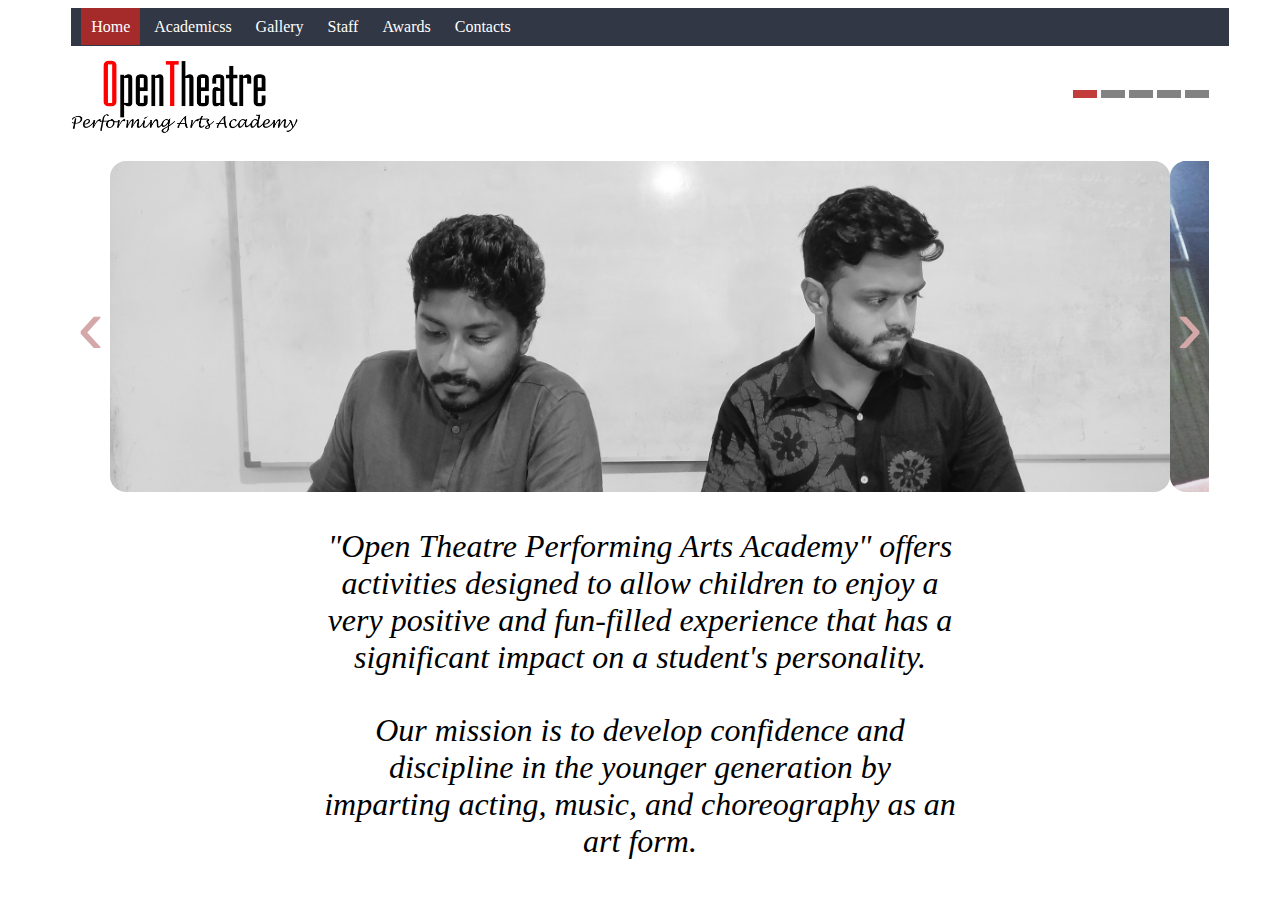
<file: index.html>
<!DOCTYPE html>
<html>
<head>
    <meta charset="UTF-8">
    <meta http-equiv="X-UA-Compatible" content="IE=edge">
    <meta name="viewport" content="width=device-width, initial-scale=1.0">
    <title>Document</title>
    <link rel="stylesheet" href="index.css">
    <script src="index.js" defer></script>
</head>
<body>
    <div class="column1">
        <ul>
            <li> <a class="active" href="index.html" id="home">Home</a></li>
            <li> <a href="academics.html">Academicss</a></li>
             <li> <a href="gallery.html">Gallery</a></li>
             <li> <a href="staff.html">Staff</a></li>
            <li> <a href="awards.html">Awards</a></li>
            <li> <a href="contacts.html">Contacts</a></li>
        </ul>
    </div>
    <div class="column2">
        <div class="header">
            <img class="logo" src="logo.png">
            <div class="progress-bar"></div>
        </div><br>

        <div class="container">
            <button class="handle left-handle">
                <div class="text">&#8249;</div>
            </button>

            <div class="slider">
                <img src="img1.jpg">
                <img src="img2.jpg">
                <img src="img3.jpg">
                <img src="img4.jpg">
                <img src="img5.jpg">
                
            </div>

            <button class="handle right-handle">
                <div class="text">&#8250;</div>
            </button>

        </div>
    </div><br><br>
    <div class="textonhonme">
        "Open Theatre Performing Arts Academy" offers activities designed to allow children to enjoy a very positive and fun-filled experience
        that has a significant impact on a student's personality.
    </div><br><br>
    <div class="textonhonme">
        Our mission is to develop confidence and discipline in the younger generation by imparting acting, music, and choreography as an art form.
    </div><br><br>
</body>
</html>
</file>
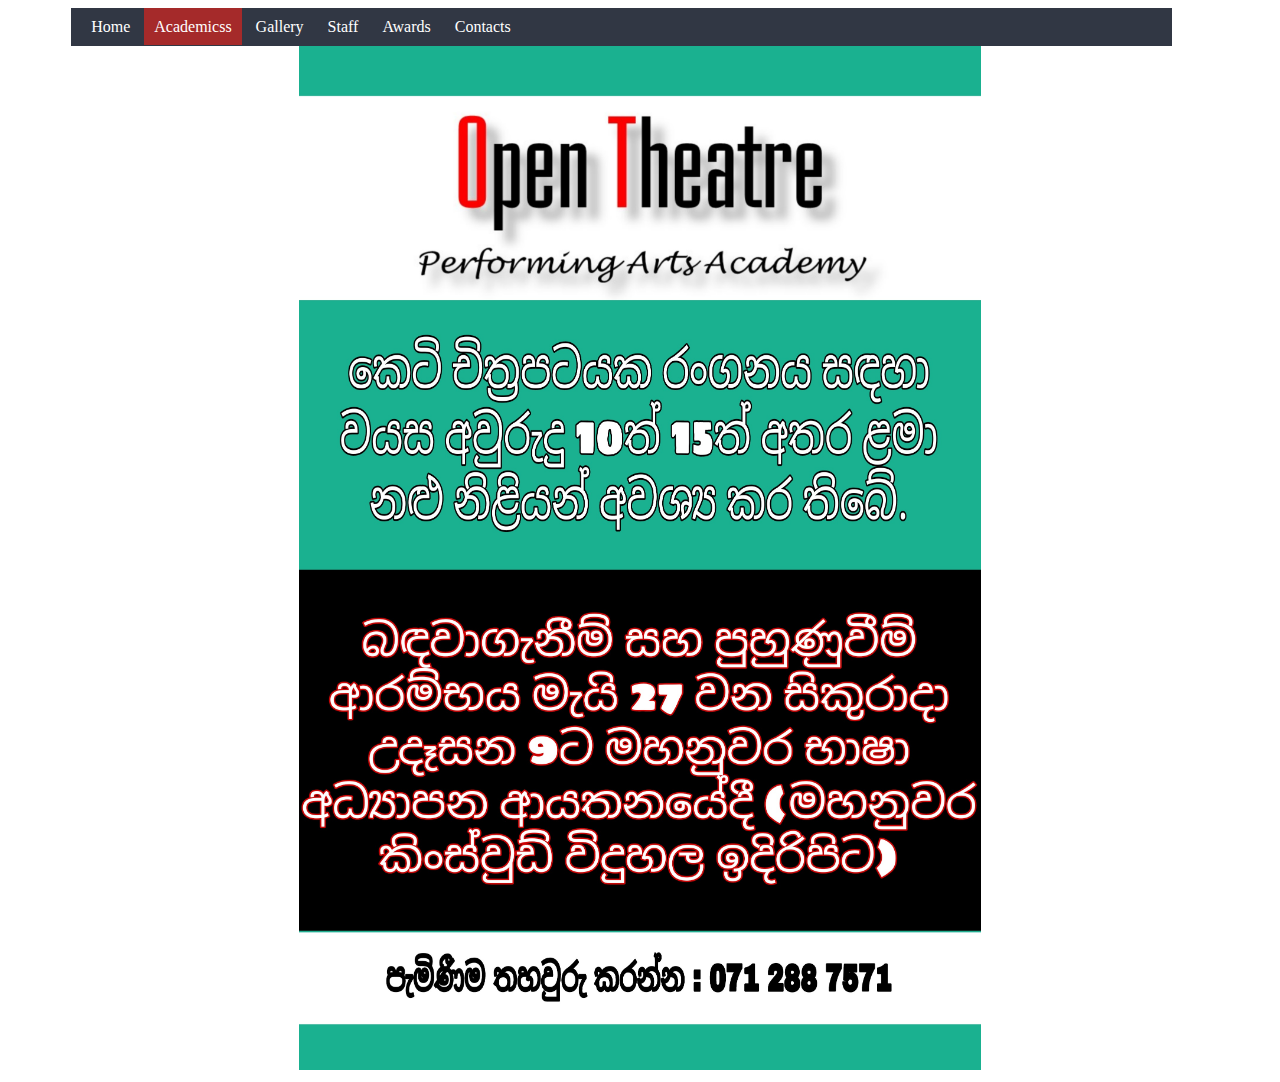
<file: academics.html>
<!DOCTYPE html>
<head>
    <meta charset="UTF-8">
    <meta http-equiv="X-UA-Compatible" content="IE=edge">
    <meta name="viewport" content="width=device-width, initial-scale=1.0">
    <title>Document</title>
    <link rel="stylesheet" href="academics.css">
    <script src="index.js" defer></script>
</head>
<body>
    <div class="column1">
        <ul>
            <li> <a href="index.html" id="home">Home</a></li>
            <li> <a class="active" href="academics.html">Academicss</a></li>
             <li> <a href="gallery.html">Gallery</a></li>
             <li> <a href="staff.html">Staff</a></li>
            <li> <a href="awards.html">Awards</a></li>
            <li> <a href="contacts.html">Contacts</a></li>
        </ul>
    </div>
    <div class="column2">
        <center><img class="upcomming" src="academic1.jpg"  alt="Audition"></center>
    </div>
</body>
</file>
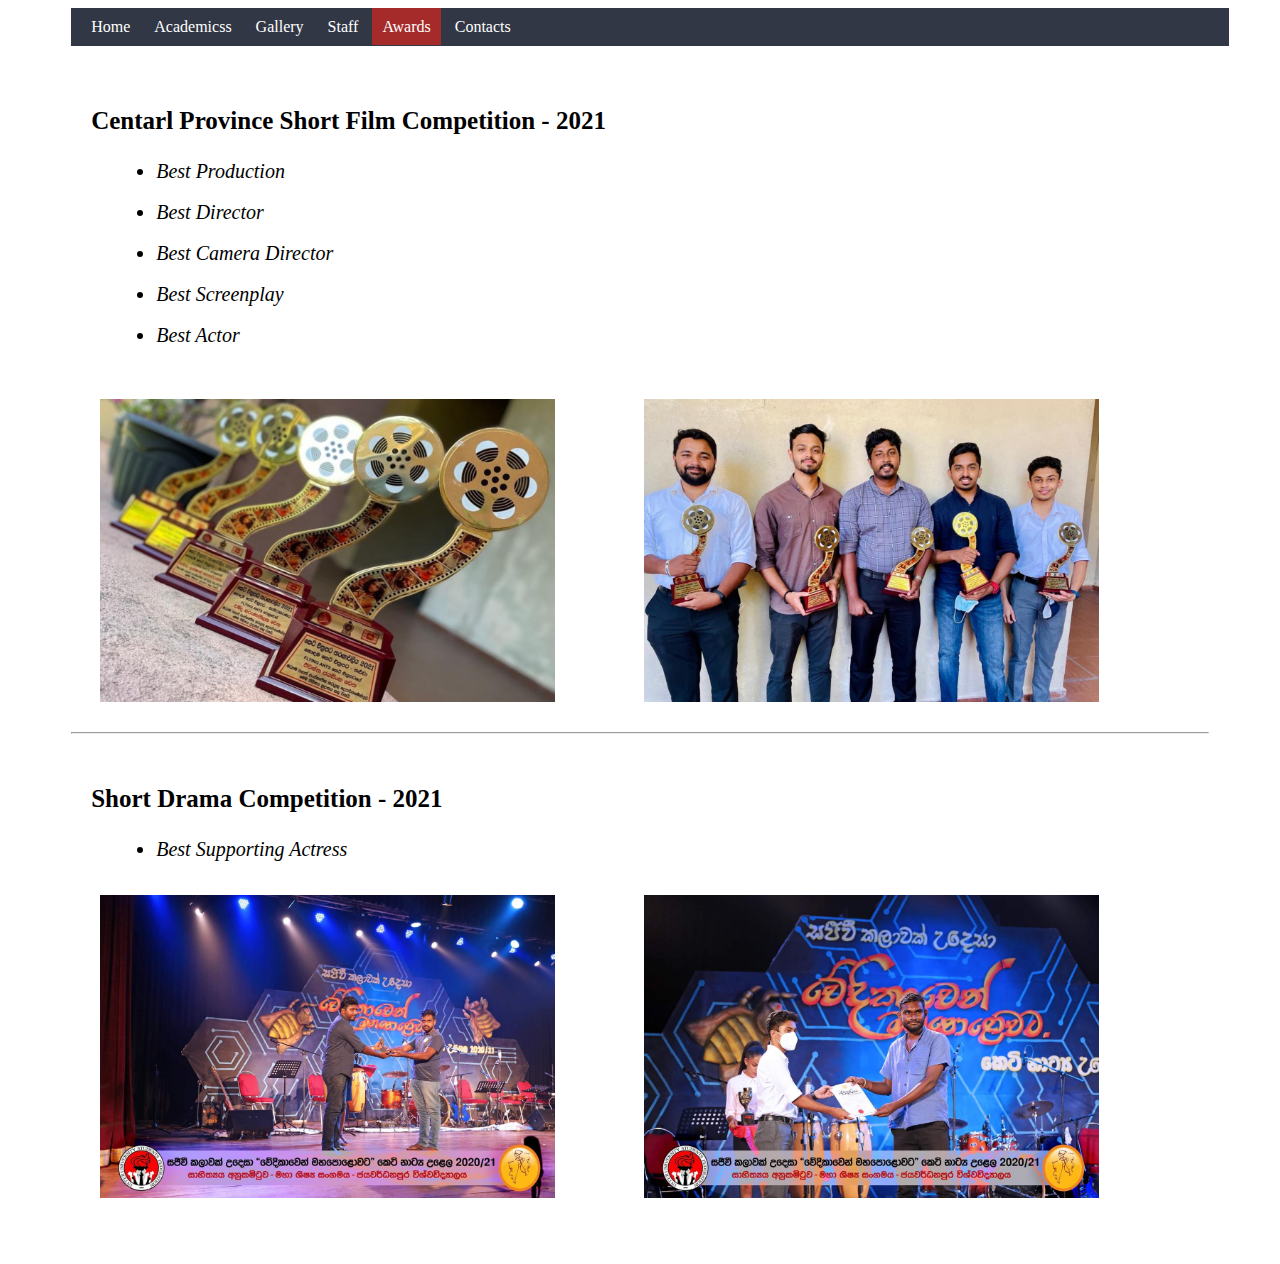
<file: awards.html>
<!DOCTYPE html>
<head>
    <meta charset="UTF-8">
    <meta http-equiv="X-UA-Compatible" content="IE=edge">
    <meta name="viewport" content="width=device-width, initial-scale=1.0">
    <title>Document</title>
    <link rel="stylesheet" href="awards.css">
</head>
<body>
    <div class="column1">
        <ul class="list" >
            <li class="listitems"> <a href="index.html" id="home">Home</a></li>
            <li class="listitems"> <a href="academics.html">Academicss</a></li>
            <li class="listitems"> <a href="gallery.html">Gallery</a></li>
            <li class="listitems"> <a href="staff.html">Staff</a></li>
            <li class="listitems"> <a class="active" href="awards.html">Awards</a></li>
            <li class="listitems"> <a href="contacts.html">Contacts</a></li>
        </ul>
    </div>
    <br><br>
    <div class="column2">
        <p class="heading">
            Centarl Province Short Film Competition - 2021
        </p>
        <div class="wins">
            <ul>
                <li class="listitems2">Best Production</li><br>
                <li class="listitems2">Best Director</li><br>
                <li class="listitems2">Best Camera Director</li><br>
                <li class="listitems2">Best Screenplay</li><br>
                <li class="listitems2">Best Actor</li><br><br>
            </ul>
        </div>
        <img src="award1.jpg" class="winimage">
        <img src="award2.jpg" class="winimage">
        <br><br><hr><br>

        <p class="heading">
            Short Drama Competition - 2021
        </p>
        <div class="wins">
            <ul>
                <li class="listitems2">Best Supporting Actress</li><br>
            </ul>
        </div>
        <img src="award3.jpg" class="winimage">
        <img src="award4.jpg" class="winimage">
        <br><br><br><br>
    </div>
</body>
</file>
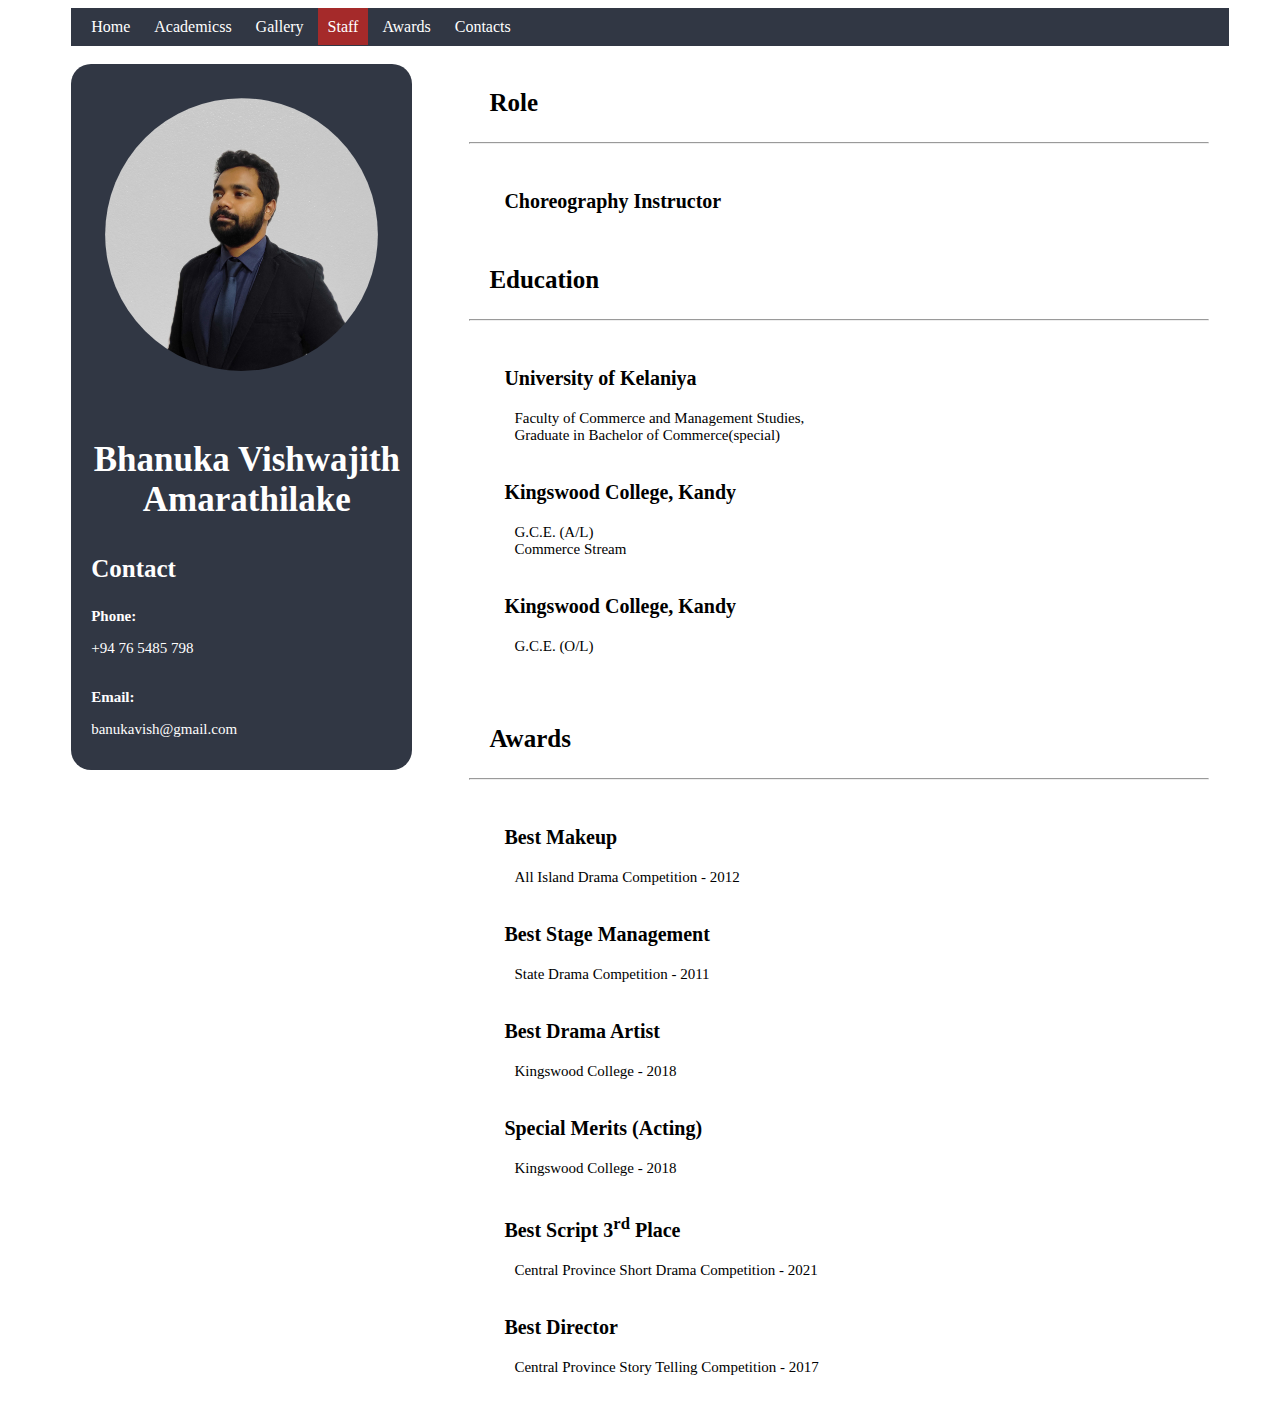
<file: bhanu.html>
<!DOCTYPE html>
<head>
    <meta charset="UTF-8">
    <meta http-equiv="X-UA-Compatible" content="IE=edge">
    <meta name="viewport" content="width=device-width, initial-scale=1.0">
    <title>Document</title>
    <link rel="stylesheet" href="hasitha.css">
</head>
<body>
    <div class="column1">
        <ul>
            <li> <a href="index.html" id="home">Home</a></li>
            <li> <a href="academics.html">Academicss</a></li>
             <li> <a href="gallery.html">Gallery</a></li>
             <li> <a class="active" href="staff.html">Staff</a></li>
            <li> <a href="awards.html">Awards</a></li>
            <li> <a href="contacts.html">Contacts</a></li>
        </ul>
    </div>
    <br>
    <div class="column2">
        <div class="row">
            <div class="row1">
                <img src="3.jpg" class="profilepic" alt="Profile image">
                <p class="mainname">
                    Bhanuka Vishwajith Amarathilake
                </p>
                <p class="contact">
                    Contact
                </p>
                <p class="texttopic">
                    Phone:
                </p>
                <p class="normaltext">
                    +94 76 5485 798 <br><br>
                </p>
                <p class="texttopic">
                    Email:
                </p>
                <p class="normaltext">
                    banukavish@gmail.com <br><br>
                </p>
            </div>


            <div class="row2">
                <p class="heading">
                    Role
                    <hr><br>
                </p>
                <p class="heading2">
                    Choreography Instructor
                </p>

                <p class="heading">
                    <br>
                    Education
                    <hr><br>
                </p>
                <p class="heading2">
                    University of Kelaniya
                </p>
                <p class="blacktext">
                    Faculty of Commerce and Management Studies,<br>
                    Graduate in Bachelor of Commerce(special) <br><br>
                </p>
                <p class="heading2">
                    Kingswood College, Kandy
                </p>
                <p class="blacktext">
                    G.C.E. (A/L) <br>
                    Commerce Stream <br><br>
                </p>
                </p>
                <p class="heading2">
                    Kingswood College, Kandy
                </p>
                <p class="blacktext">
                    G.C.E. (O/L) <br><br>
                </p>
                <p class="heading">
                    <br>
                    Awards
                    <hr><br>
                </p>
                <p class="heading2">
                    Best Makeup
                </p>
                <p class="blacktext">
                    All Island Drama Competition - 2012 <br><br>
                </p>
                <p class="heading2">
                    Best Stage Management
                </p>
                <p class="blacktext">
                    State Drama Competition - 2011 <br><br>
                </p>
                <p class="heading2">
                    Best Drama Artist
                </p>
                <p class="blacktext">
                    Kingswood  College - 2018 <br><br>
                </p>
                <p class="heading2">
                    Special Merits (Acting)
                </p>
                <p class="blacktext">
                    Kingswood  College - 2018 <br><br>
                </p>
                <p class="heading2">
                    Best Script 3<sup>rd</sup> Place
                </p>
                <p class="blacktext">
                    Central Province Short Drama Competition - 2021 <br><br>
                </p>
                <p class="heading2">
                    Best Director
                </p>
                <p class="blacktext">
                    Central Province Story Telling Competition - 2017 <br><br>
                </p>


            </div>

        </div>
    </div>
</body>
</file>
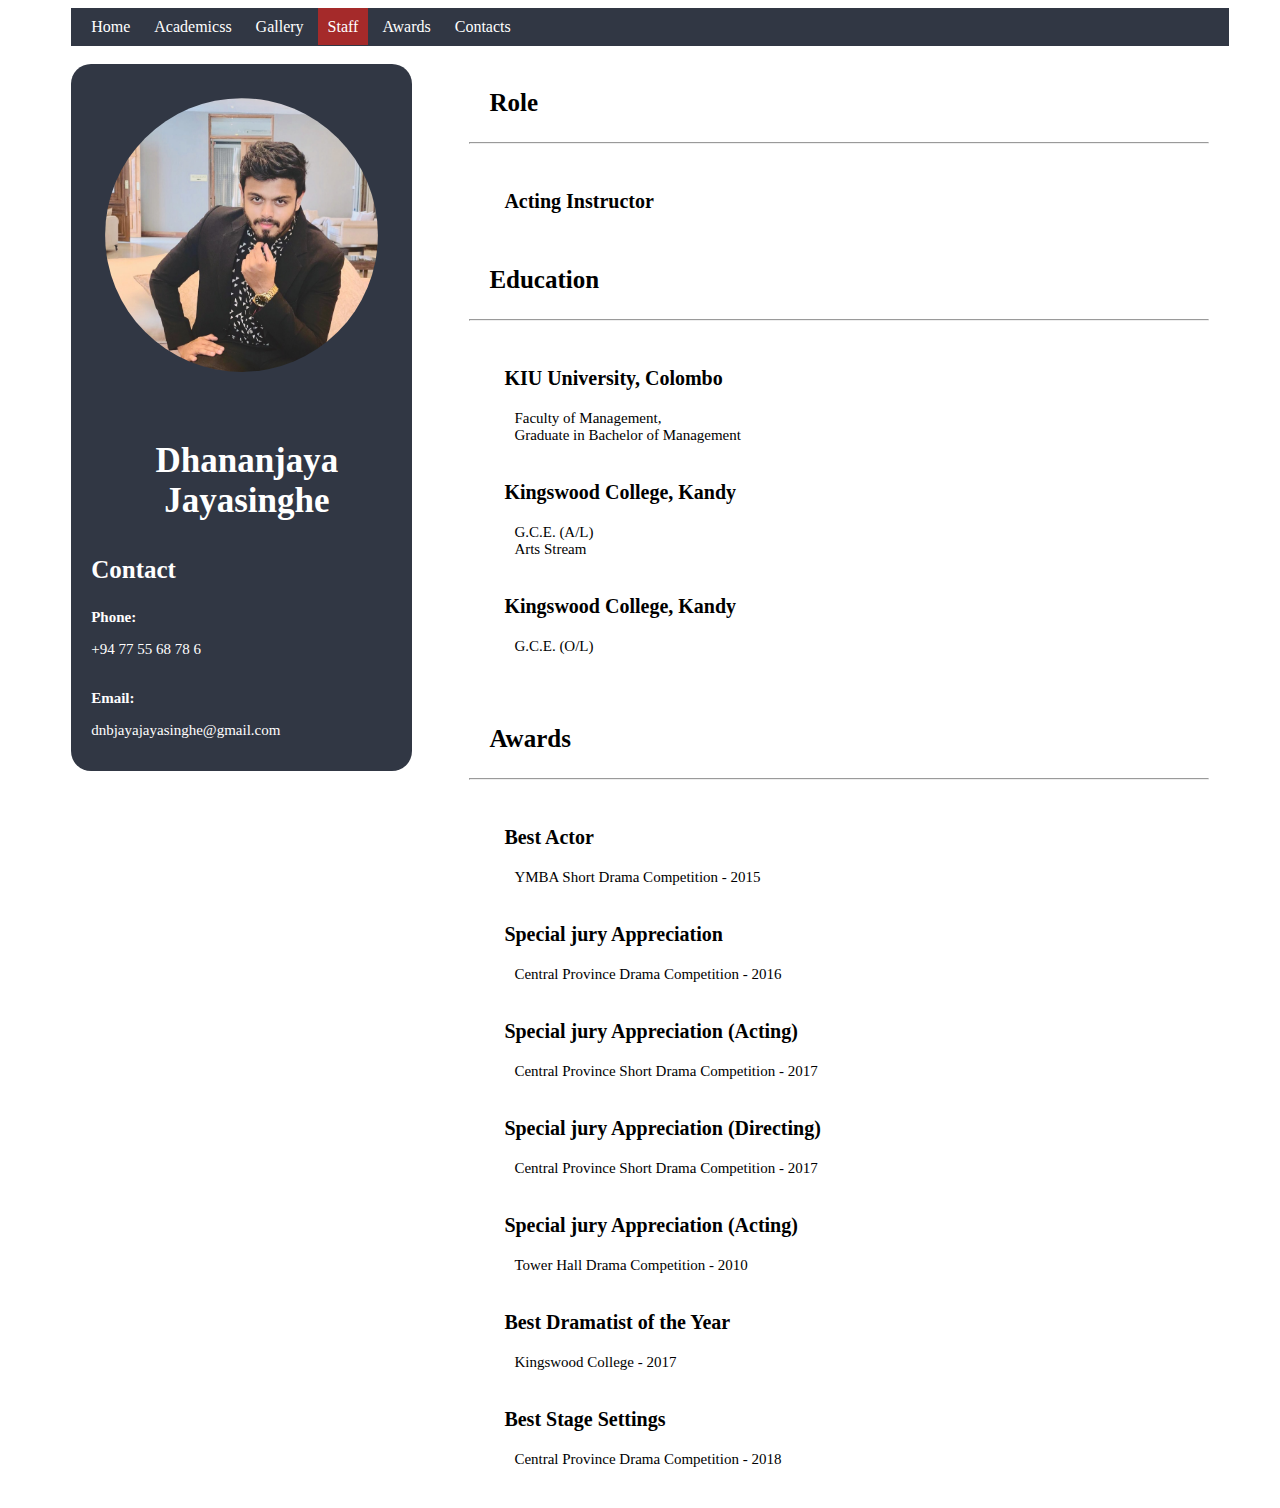
<file: dhananjaya.html>
<!DOCTYPE html>
<head>
    <meta charset="UTF-8">
    <meta http-equiv="X-UA-Compatible" content="IE=edge">
    <meta name="viewport" content="width=device-width, initial-scale=1.0">
    <title>Document</title>
    <link rel="stylesheet" href="hasitha.css">
    
</head>
<body>
    <div class="column1">
        <ul>
            <li> <a href="index.html" id="home">Home</a></li>
            <li> <a href="academics.html">Academicss</a></li>
             <li> <a href="gallery.html">Gallery</a></li>
             <li> <a class="active" href="staff.html">Staff</a></li>
            <li> <a href="awards.html">Awards</a></li>
            <li> <a href="contacts.html">Contacts</a></li>
        </ul>
    </div>
    <br>
    <div class="column2">
        <div class="row">
            <div class="row1">
                <img src="2.jpg" class="profilepic" alt="Profile image">
                <p class="mainname">
                    Dhananjaya Jayasinghe
                </p>
                <p class="contact">
                    Contact
                </p>
                <p class="texttopic">
                    Phone:
                </p>
                <p class="normaltext">
                    +94 77 55 68 78 6 <br><br>
                </p>
                <p class="texttopic">
                    Email:
                </p>
                <p class="normaltext">
                    dnbjayajayasinghe@gmail.com <br><br>
                </p>
            </div>


            <div class="row2">
                <p class="heading">
                    Role
                    <hr><br>
                </p>
                <p class="heading2">
                    Acting Instructor
                </p>

                <p class="heading">
                    <br>
                    Education
                    <hr><br>
                </p>
                <p class="heading2">
                    KIU University, Colombo
                </p>
                <p class="blacktext">
                    Faculty of Management,<br>
                    Graduate in Bachelor of Management <br><br>
                </p>
                <p class="heading2">
                    Kingswood College, Kandy
                </p>
                <p class="blacktext">
                    G.C.E. (A/L) <br>
                    Arts Stream <br><br>
                </p>
                </p>
                <p class="heading2">
                    Kingswood College, Kandy
                </p>
                <p class="blacktext">
                    G.C.E. (O/L) <br><br>
                </p>
                <p class="heading">
                    <br>
                    Awards
                    <hr><br>
                </p>
                <p class="heading2">
                    Best Actor
                </p>
                <p class="blacktext">
                    YMBA Short Drama Competition - 2015 <br><br>
                </p>
                <p class="heading2">
                    Special jury Appreciation
                </p>
                <p class="blacktext">
                    Central Province Drama Competition - 2016 <br><br>
                </p>
                <p class="heading2">
                    Special jury Appreciation (Acting)
                </p>
                <p class="blacktext">
                    Central Province Short Drama Competition - 2017 <br><br>
                </p>
                <p class="heading2">
                    Special jury Appreciation (Directing)
                </p>
                <p class="blacktext">
                    Central Province Short Drama Competition - 2017 <br><br>
                </p>
                <p class="heading2">
                    Special jury Appreciation (Acting)
                </p>
                <p class="blacktext">
                    Tower Hall Drama Competition - 2010 <br><br>
                </p>
                <p class="heading2">
                    Best Dramatist of the Year
                </p>
                <p class="blacktext">
                    Kingswood College - 2017 <br><br>
                </p>
                <p class="heading2">
                    Best Stage Settings
                </p>
                <p class="blacktext">
                    Central Province Drama Competition - 2018 <br><br>
                </p>

            </div>

        </div>
    </div>
</body>
</file>
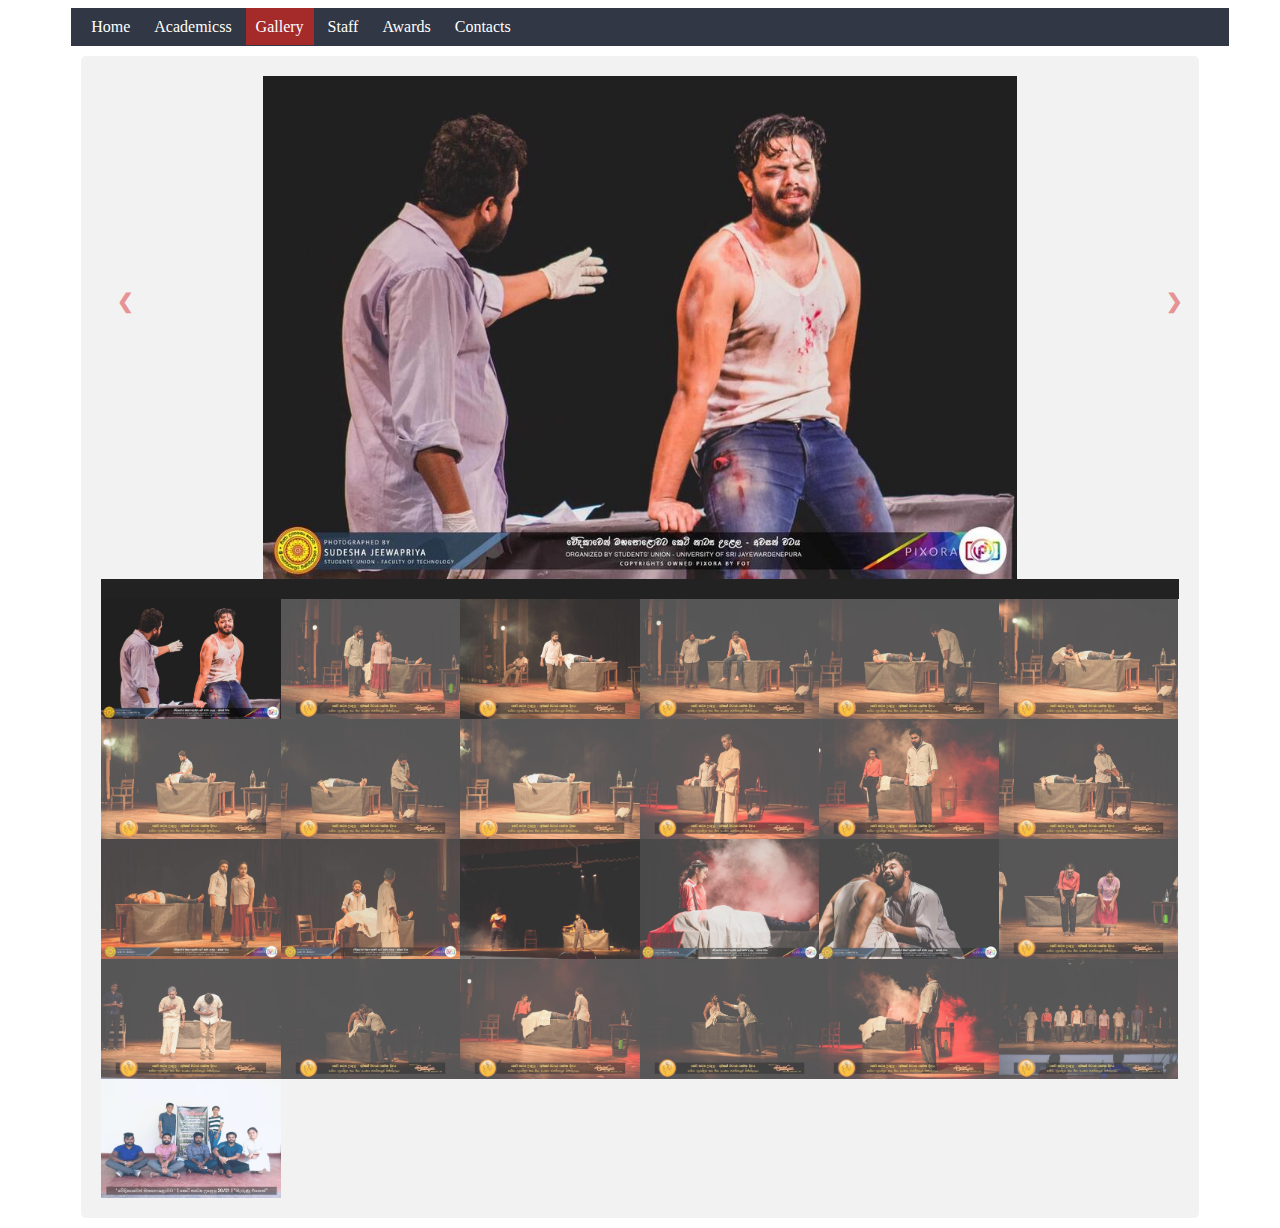
<file: gallery.html>
<!DOCTYPE html>
<head>
    <meta charset="UTF-8">
    <meta http-equiv="X-UA-Compatible" content="IE=edge">
    <meta name="viewport" content="width=device-width, initial-scale=1.0">
    <title>Document</title>
    <link rel="stylesheet" href="gallery.css">
    <script src="gallery.js" defer></script>
</head>
<body>
    <div class="column1">
        <ul>
            <li> <a href="index.html" id="home">Home</a></li>
            <li> <a href="academics.html">Academicss</a></li>
             <li> <a class="active" href="gallery.html">Gallery</a></li>
             <li> <a href="staff.html">Staff</a></li>
            <li> <a href="awards.html">Awards</a></li>
            <li> <a href="contacts.html">Contacts</a></li>
        </ul>
    </div>
    <div class="column2">
        <div class="container">
            <div class="mySlides">
                <div class="numbertext">1 / 25</div>
                    <img src="dest1.jpg" >
            </div>
            <div class="mySlides">
                <div class="numbertext">2 / 25</div>
                    <img src="dest2.jpg" >
            </div>
            <div class="mySlides">
                <div class="numbertext">3 / 25</div>
                    <img src="dest3.jpg" >
            </div>
            <div class="mySlides">
                <div class="numbertext">4 / 25</div>
                    <img src="dest4.jpg" >
            </div>
            <div class="mySlides">
                <div class="numbertext">5 / 25</div>
                    <img src="dest5.jpg" >
            </div>
            <div class="mySlides">
                <div class="numbertext">6 / 25</div>
                    <img src="dest6.jpg" >
            </div>
            <div class="mySlides">
                <div class="numbertext">7 / 25</div>
                    <img src="dest7.jpg" >
            </div>
            <div class="mySlides">
                <div class="numbertext">8 / 25</div>
                    <img src="dest8.jpg" >
            </div>
            <div class="mySlides">
                <div class="numbertext">9 / 25</div>
                    <img src="dest9.jpg" >
            </div>
            <div class="mySlides">
                <div class="numbertext">10 / 25</div>
                    <img src="dest10.jpg" >
            </div>
            <div class="mySlides">
                <div class="numbertext">11 / 25</div>
                    <img src="dest11.jpg" >
            </div>
            <div class="mySlides">
                <div class="numbertext">12 / 25</div>
                    <img src="dest12.jpg" >
            </div>
            <div class="mySlides">
                <div class="numbertext">13 / 25</div>
                    <img src="dest13.jpg" >
            </div>
            <div class="mySlides">
                <div class="numbertext">14 / 25</div>
                    <img src="dest14.jpg" >
            </div>
            <div class="mySlides">
                <div class="numbertext">15 / 25</div>
                    <img src="dest15.jpg" >
            </div>
            <div class="mySlides">
                <div class="numbertext">16 / 25</div>
                    <img src="dest16.jpg" >
            </div>
            <div class="mySlides">
                <div class="numbertext">17 / 25</div>
                    <img src="dest17.jpg" >
            </div>
            <div class="mySlides">
                <div class="numbertext">18 / 25</div>
                    <img src="dest18.jpg" >
            </div>
            <div class="mySlides">
                <div class="numbertext">19 / 25</div>
                    <img src="dest19.jpg" >
            </div>
            <div class="mySlides">
                <div class="numbertext">20 / 25</div>
                    <img src="dest20.jpg" >
            </div>
            <div class="mySlides">
                <div class="numbertext">21 / 25</div>
                    <img src="dest21.jpg" >
            </div>
            <div class="mySlides">
                <div class="numbertext">22 / 25</div>
                    <img src="dest22.jpg" >
            </div>
            <div class="mySlides">
                <div class="numbertext">23 / 25</div>
                    <img src="dest23.jpg" >
            </div>
            <div class="mySlides">
                <div class="numbertext">24 / 25</div>
                    <img src="dest24.jpg" >
            </div>
            <div class="mySlides">
                <div class="numbertext">25 / 25</div>
                    <img src="dest25.jpg" >
            </div>

            <a class="prev" onclick="plusSlides(-1)">&#10094;</a>
            <a class="next" onclick="plusSlides(1)">&#10095;</a>

            <div class="caption-container">
                <p id="caption"></p>
            </div>

            <div class="row">
                <div class="column">
                    <img class="demo cursor" src="dest1.jpg" style="width:100%" onclick="currentSlide(1)"   >
                </div>
                <div class="column">
                    <img class="demo cursor" src="dest2.jpg" style="width:100%" onclick="currentSlide(2)"   >
                </div>
                <div class="column">
                    <img class="demo cursor" src="dest3.jpg" style="width:100%" onclick="currentSlide(3)"   >
                </div>
                <div class="column">
                    <img class="demo cursor" src="dest4.jpg" style="width:100%" onclick="currentSlide(4)"   >
                </div>
                <div class="column">
                    <img class="demo cursor" src="dest5.jpg" style="width:100%" onclick="currentSlide(5)"   >
                </div>
                <div class="column">
                    <img class="demo cursor" src="dest6.jpg" style="width:100%" onclick="currentSlide(6)"   >
                </div>
                <div class="column">
                    <img class="demo cursor" src="dest7.jpg" style="width:100%" onclick="currentSlide(7)"   >
                </div>
                <div class="column">
                    <img class="demo cursor" src="dest8.jpg" style="width:100%" onclick="currentSlide(8)"   >
                </div>
                <div class="column">
                    <img class="demo cursor" src="dest9.jpg" style="width:100%" onclick="currentSlide(9)"   >
                </div>
                <div class="column">
                    <img class="demo cursor" src="dest10.jpg" style="width:100%" onclick="currentSlide(10)"   >
                </div>
                <div class="column">
                    <img class="demo cursor" src="dest11.jpg" style="width:100%" onclick="currentSlide(11)"   >
                </div>
                <div class="column">
                    <img class="demo cursor" src="dest12.jpg" style="width:100%" onclick="currentSlide(12)"   >
                </div>
                <div class="column">
                    <img class="demo cursor" src="dest13.jpg" style="width:100%" onclick="currentSlide(13)"   >
                </div>
                <div class="column">
                    <img class="demo cursor" src="dest14.jpg" style="width:100%" onclick="currentSlide(14)"   >
                </div>
                <div class="column">
                    <img class="demo cursor" src="dest15.jpg" style="width:100%" onclick="currentSlide(15)"   >
                </div>
                <div class="column">
                    <img class="demo cursor" src="dest16.jpg" style="width:100%" onclick="currentSlide(16)"   >
                </div>
                <div class="column">
                    <img class="demo cursor" src="dest17.jpg" style="width:100%" onclick="currentSlide(17)"   >
                </div>
                <div class="column">
                    <img class="demo cursor" src="dest18.jpg" style="width:100%" onclick="currentSlide(18)"   >
                </div>
                <div class="column">
                    <img class="demo cursor" src="dest19.jpg" style="width:100%" onclick="currentSlide(19)"   >
                </div>
                <div class="column">
                    <img class="demo cursor" src="dest20.jpg" style="width:100%" onclick="currentSlide(20)"   >
                </div>
                <div class="column">
                    <img class="demo cursor" src="dest21.jpg" style="width:100%" onclick="currentSlide(21)"   >
                </div>
                <div class="column">
                    <img class="demo cursor" src="dest22.jpg" style="width:100%" onclick="currentSlide(22)"   >
                </div>
                <div class="column">
                    <img class="demo cursor" src="dest23.jpg" style="width:100%" onclick="currentSlide(23)"   >
                </div>
                <div class="column">
                    <img class="demo cursor" src="dest24.jpg" style="width:100%" onclick="currentSlide(24)"   >
                </div>
                <div class="column">
                    <img class="demo cursor" src="dest25.jpg" style="width:100%" onclick="currentSlide(25)"   >
                </div>


            </div>


        </div>
    </div>
</body>
</file>
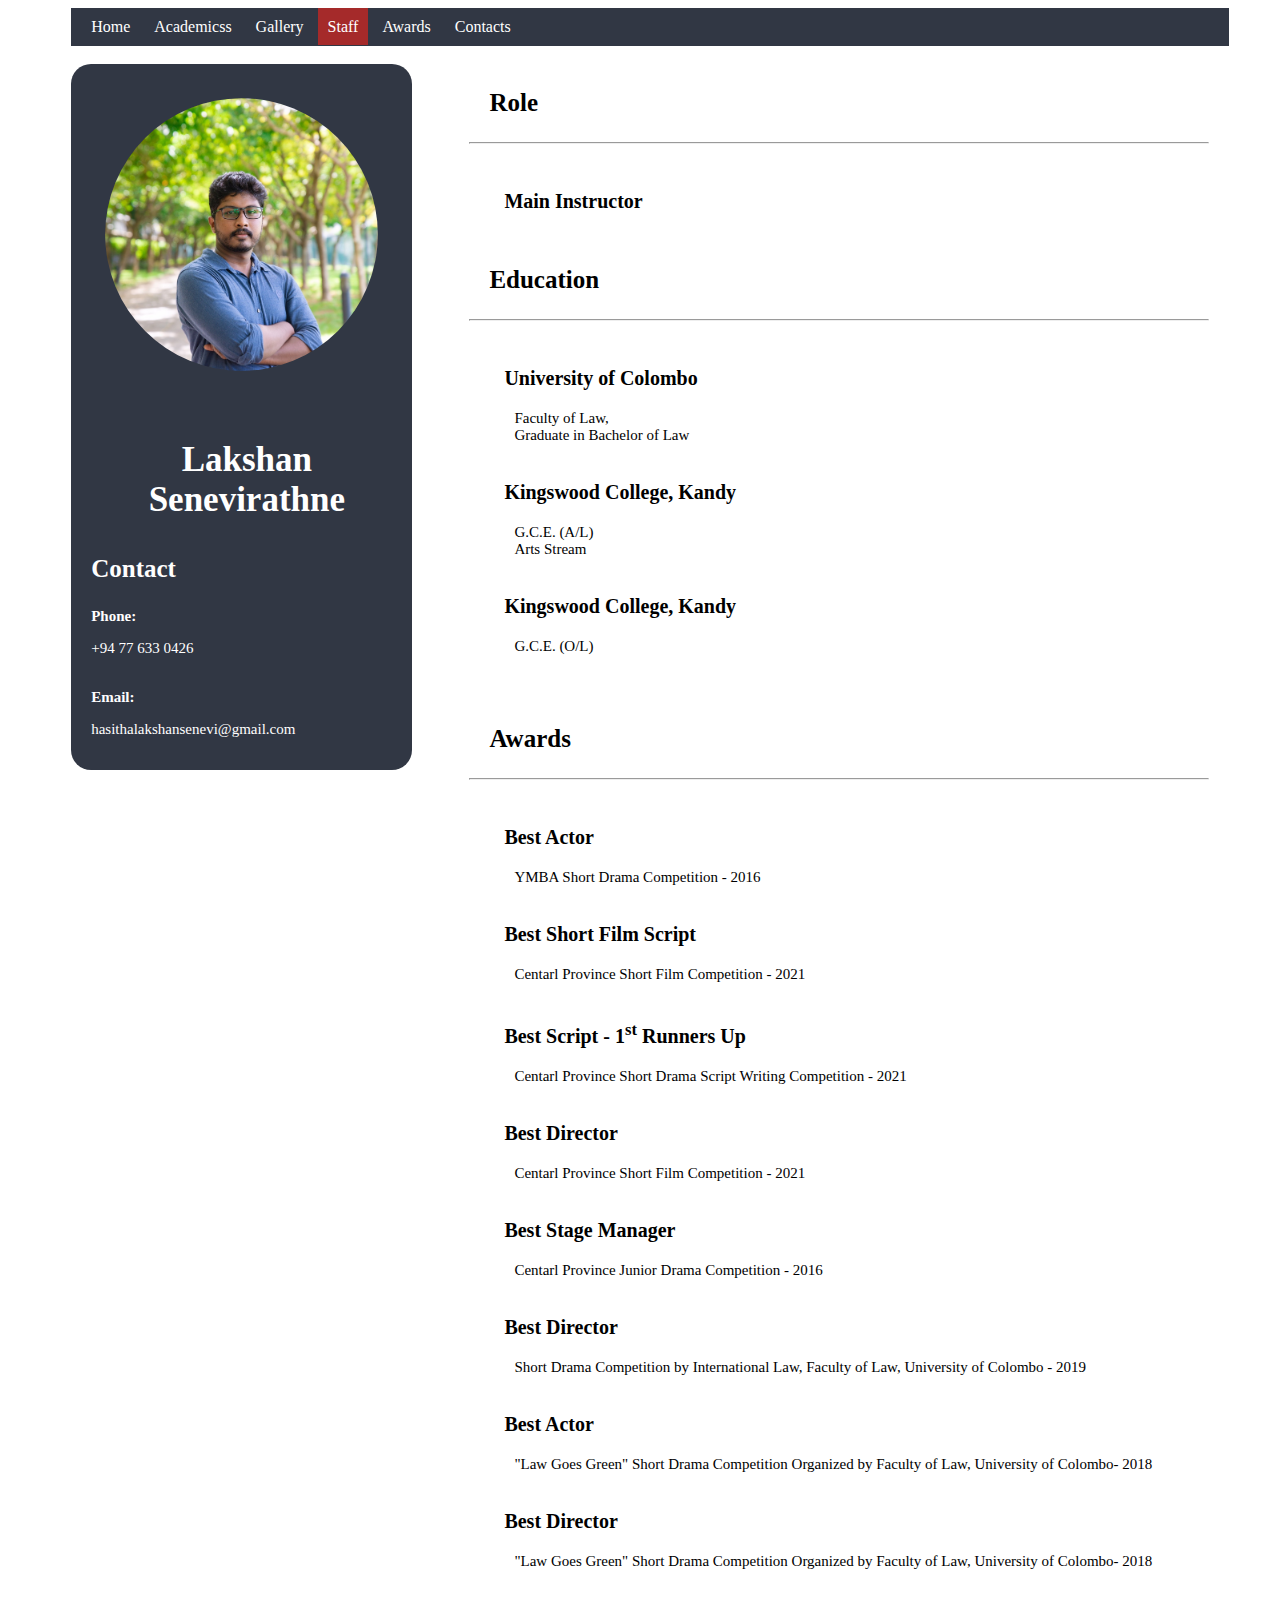
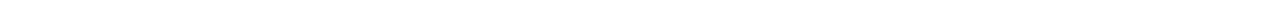
<file: hasitha.html>
<!DOCTYPE html>
<head>
    <meta charset="UTF-8">
    <meta http-equiv="X-UA-Compatible" content="IE=edge">
    <meta name="viewport" content="width=device-width, initial-scale=1.0">
    <title>Document</title>
    <link rel="stylesheet" href="hasitha.css">
</head>
<body>
    <div class="column1">
        <ul>
            <li> <a href="index.html" id="home">Home</a></li>
            <li> <a href="academics.html">Academicss</a></li>
             <li> <a href="gallery.html">Gallery</a></li>
             <li> <a class="active" href="staff.html">Staff</a></li>
            <li> <a href="awards.html">Awards</a></li>
            <li> <a href="contacts.html">Contacts</a></li>
        </ul>
    </div>
    <br>
    <div class="column2">
        <div class="row">
            <div class="row1">
                <img src="1.jpg" class="profilepic" alt="Profile image">
                <p class="mainname">
                    Lakshan Senevirathne
                </p>
                <p class="contact">
                    Contact
                </p>
                <p class="texttopic">
                    Phone:
                </p>
                <p class="normaltext">
                    +94 77 633 0426 <br><br>
                </p>
                <p class="texttopic">
                    Email:
                </p>
                <p class="normaltext">
                    hasithalakshansenevi@gmail.com <br><br>
                </p>
            </div>


            <div class="row2">
                <p class="heading">
                    Role
                    <hr><br>
                </p>
                <p class="heading2">
                    Main Instructor
                </p>

                <p class="heading">
                    <br>
                    Education
                    <hr><br>
                </p>
                <p class="heading2">
                    University of Colombo
                </p>
                <p class="blacktext">
                    Faculty of Law,<br>
                    Graduate in Bachelor of Law <br><br>
                </p>
                <p class="heading2">
                    Kingswood College, Kandy
                </p>
                <p class="blacktext">
                    G.C.E. (A/L) <br>
                    Arts Stream <br><br>
                </p>
                </p>
                <p class="heading2">
                    Kingswood College, Kandy
                </p>
                <p class="blacktext">
                    G.C.E. (O/L) <br><br>
                </p>
                <p class="heading">
                    <br>
                    Awards
                    <hr><br>
                </p>
                <p class="heading2">
                    Best Actor
                </p>
                <p class="blacktext">
                    YMBA Short Drama Competition - 2016 <br><br>
                </p>
                <p class="heading2">
                    Best Short Film Script
                </p>
                <p class="blacktext">
                    Centarl Province Short Film Competition - 2021 <br><br>
                </p>
                <p class="heading2">
                    Best Script - 1<sup>st</sup> Runners Up
                </p>
                <p class="blacktext">
                    Centarl Province Short Drama Script Writing Competition - 2021 <br><br>
                </p>
                <p class="heading2">
                    Best Director
                </p>
                <p class="blacktext">
                    Centarl Province Short Film Competition - 2021 <br><br>
                </p>
                <p class="heading2">
                    Best Stage Manager
                </p>
                <p class="blacktext">
                    Centarl Province Junior  Drama Competition - 2016 <br><br>
                </p>
                <p class="heading2">
                    Best Director
                </p>
                <p class="blacktext">
                    Short Drama Competition by International  Law, Faculty of Law, University  of Colombo - 2019 <br><br>
                </p>
                <p class="heading2">
                    Best Actor
                </p>
                <p class="blacktext">
                    "Law Goes Green" Short Drama Competition Organized by Faculty of Law, University of  Colombo- 2018 <br><br>
                </p>
                <p class="heading2">
                    Best Director
                </p>
                <p class="blacktext">
                    "Law Goes Green" Short Drama Competition Organized by Faculty of Law, University of  Colombo- 2018 <br><br>
                </p>

            </div>

        </div>
    </div>
</body>
</file>
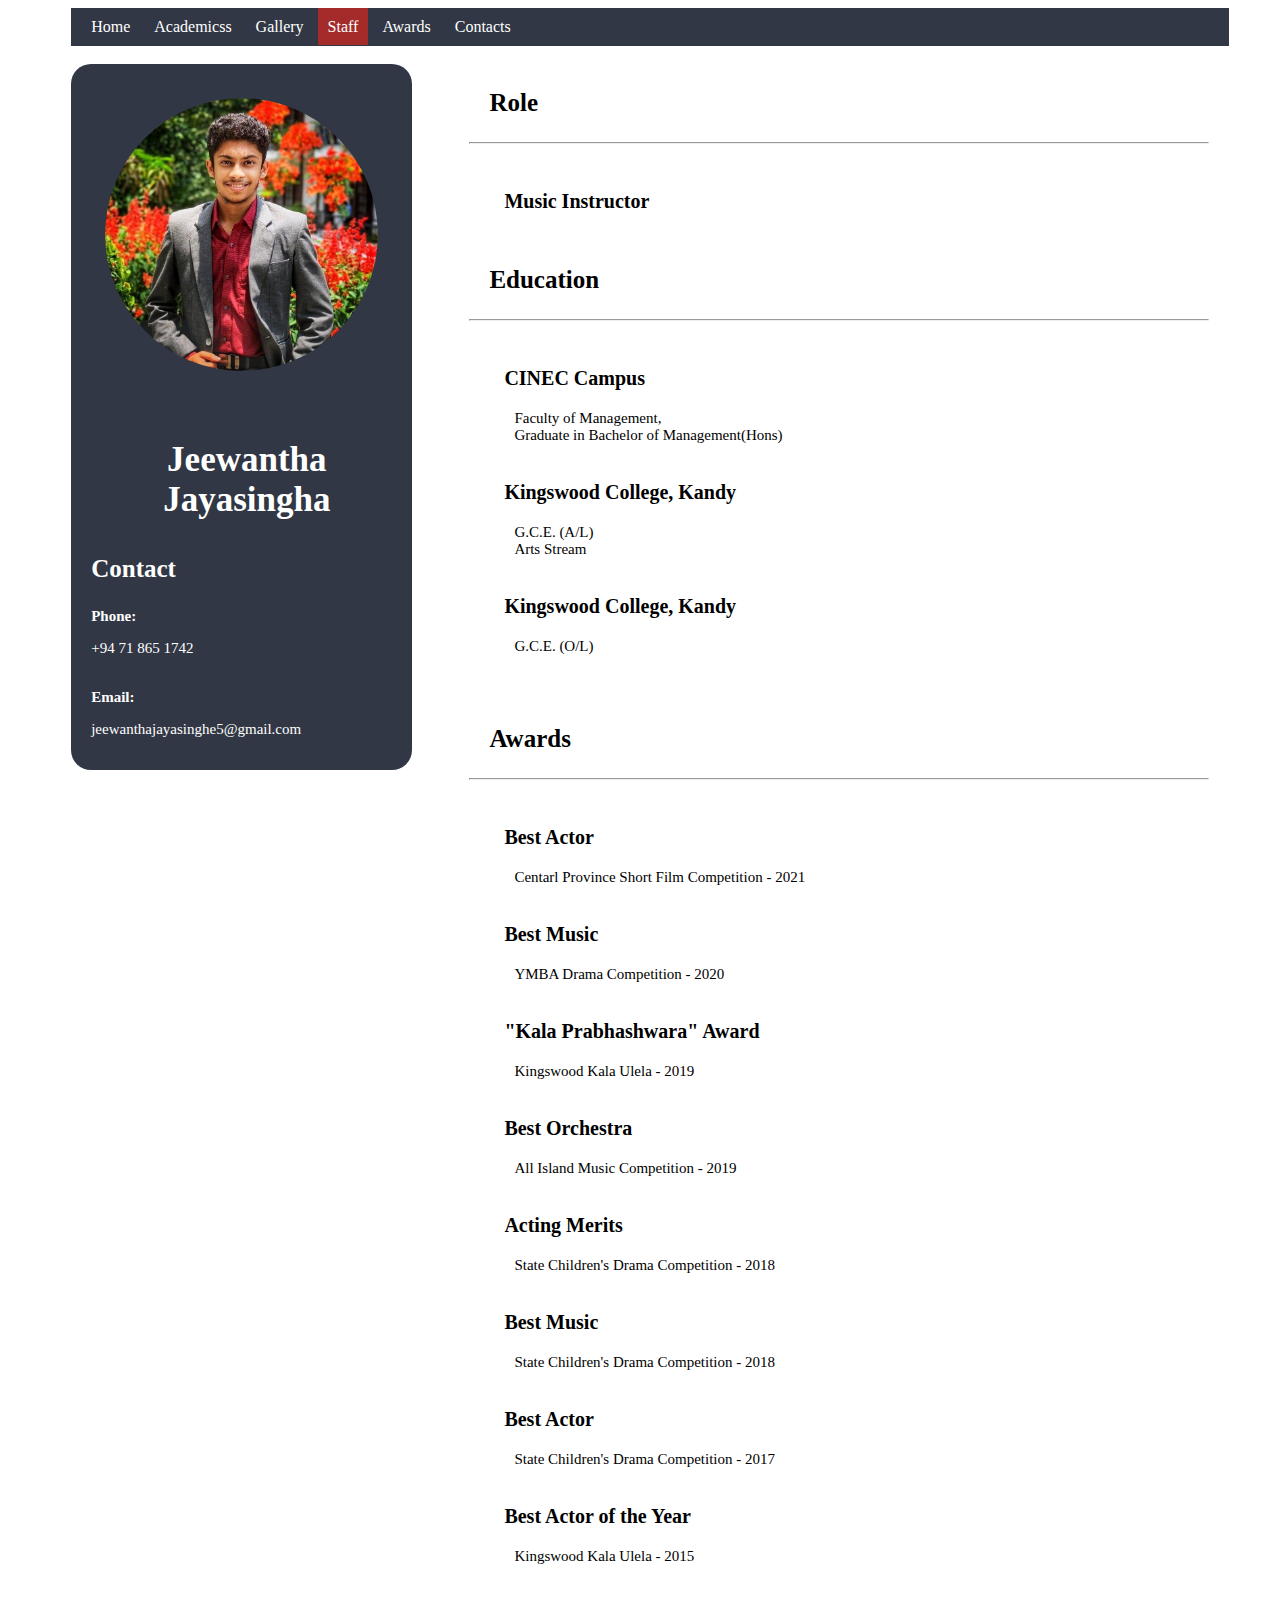
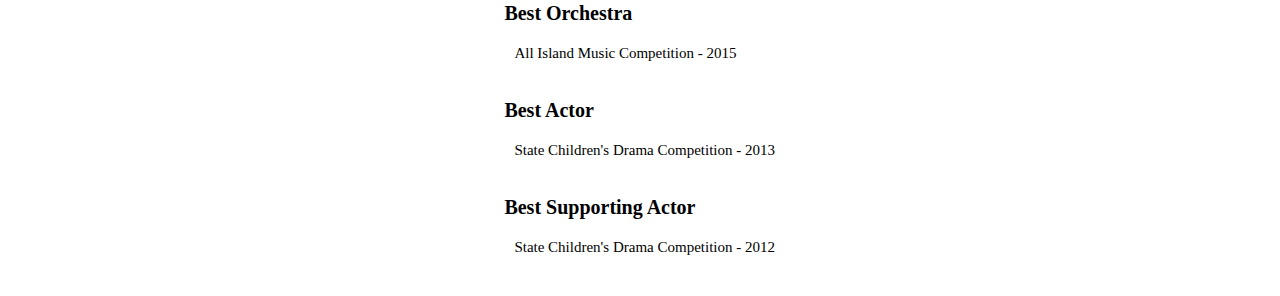
<file: jeewa.html>
<!DOCTYPE html>
<head>
    <meta charset="UTF-8">
    <meta http-equiv="X-UA-Compatible" content="IE=edge">
    <meta name="viewport" content="width=device-width, initial-scale=1.0">
    <title>Document</title>
    <link rel="stylesheet" href="hasitha.css">
</head>
<body>
    <div class="column1">
        <ul>
            <li> <a href="index.html" id="home">Home</a></li>
            <li> <a href="academics.html">Academicss</a></li>
             <li> <a href="gallery.html">Gallery</a></li>
             <li> <a class="active" href="staff.html">Staff</a></li>
            <li> <a href="awards.html">Awards</a></li>
            <li> <a href="contacts.html">Contacts</a></li>
        </ul>
    </div>
    <br>
    <div class="column2">
        <div class="row">
            <div class="row1">
                <img src="4.jpg" class="profilepic" alt="Profile image">
                <p class="mainname">
                    Jeewantha Jayasingha
                </p>
                <p class="contact">
                    Contact
                </p>
                <p class="texttopic">
                    Phone:
                </p>
                <p class="normaltext">
                    +94 71 865 1742 <br><br>
                </p>
                <p class="texttopic">
                    Email:
                </p>
                <p class="normaltext">
                    jeewanthajayasinghe5@gmail.com <br><br>
                </p>
            </div>


            <div class="row2">
                <p class="heading">
                    Role
                    <hr><br>
                </p>
                <p class="heading2">
                    Music Instructor
                </p>

                <p class="heading">
                    <br>
                    Education
                    <hr><br>
                </p>
                <p class="heading2">
                    CINEC Campus
                </p>
                <p class="blacktext">
                    Faculty of Management,<br>
                    Graduate in Bachelor of Management(Hons) <br><br>
                </p>
                <p class="heading2">
                    Kingswood College, Kandy
                </p>
                <p class="blacktext">
                    G.C.E. (A/L) <br>
                    Arts Stream <br><br>
                </p>
                </p>
                <p class="heading2">
                    Kingswood College, Kandy
                </p>
                <p class="blacktext">
                    G.C.E. (O/L) <br><br>
                </p>
                <p class="heading">
                    <br>
                    Awards
                    <hr><br>
                </p>
                <p class="heading2">
                    Best Actor
                </p>
                <p class="blacktext">
                    Centarl Province Short Film Competition - 2021 <br><br>
                </p>
                <p class="heading2">
                    Best Music
                </p>
                <p class="blacktext">
                    YMBA Drama Competition - 2020 <br><br>
                </p>
                <p class="heading2">
                    "Kala Prabhashwara" Award
                </p>
                <p class="blacktext">
                    Kingswood Kala Ulela - 2019 <br><br>
                </p>
                <p class="heading2">
                    Best Orchestra
                </p>
                <p class="blacktext">
                    All Island Music Competition - 2019 <br><br>
                </p>
                <p class="heading2">
                    Acting Merits
                </p>
                <p class="blacktext">
                    State Children's Drama Competition - 2018 <br><br>
                </p>
                <p class="heading2">
                    Best Music
                </p>
                <p class="blacktext">
                    State Children's Drama Competition - 2018 <br><br>
                </p>
                <p class="heading2">
                    Best Actor
                </p>
                <p class="blacktext">
                    State Children's Drama Competition - 2017 <br><br>
                </p>
                <p class="heading2">
                    Best Actor of the Year
                </p>
                <p class="blacktext">
                    Kingswood Kala Ulela - 2015 <br><br>
                </p>
                <p class="heading2">
                    Best Orchestra
                </p>
                <p class="blacktext">
                    All Island Music Competition - 2015 <br><br>
                </p>
                <p class="heading2">
                    Best Actor
                </p>
                <p class="blacktext">
                    State Children's Drama Competition - 2013 <br><br>
                </p>
                <p class="heading2">
                    Best Supporting Actor
                </p>
                <p class="blacktext">
                    State Children's Drama Competition - 2012 <br><br>
                </p>



            </div>

        </div>
    </div>
</body>
</file>
<file: index.css>
.column1 {
    margin-left: 5%;
    float: center;
    width: 90%;
}

.column2 {
    margin: 0 auto;
    float: center;
    width: 90%;
}

ul{
    width: 100%;
    top: 10px;
    list-style-type: none;
    margin: 0;
    padding: 10px;
    background-color: rgb(49, 55, 68);
}

li{
    display: inline;
}

li a{
    padding: 10px;
    color: rgb(255, 255, 255);
    text-decoration: none;
}

li a:hover{
    background-color: rgb(255, 0, 0);
}

.active{
    background-color: brown;
}

.header {
    display: flex;
    justify-content: space-between;
    padding: .5rem calc(var(--img-gap) * 2 + var(--handle-size));
    align-items: center;
}

.logo{
    max-width: 20%;
    height: auto;
}

.progress-bar {
    display: flex;
    gap: .25rem;
}
  
.progress-item {
    flex: 0 0 1.5rem;
    min-width: 1.5rem;
    height: .5rem;
    background-color: rgba(7, 6, 6, 0.5);
}
  
.progress-item.active {
    background-color: rgba(189, 39, 39, 0.9);
}

.container {
    display: flex;
    justify-content: center;
    overflow: hidden;
}

.handle {
    border: none;
    border-radius: 1rem;
    flex-grow: 0;
    flex-shrink: 0;
    background-color: rgba(255, 255, 255, .25);
    z-index: 10;
    margin: var(--img-gap) 0;
    width: var(--handle-size);
    cursor: pointer;
    font-size: 5rem;
    display: flex;
    align-items: center;
    justify-content: center;
    color: rgb(212, 168, 168);
    line-height: 0;
    transition: background-color 150ms ease-in-out;
}
  
.left-handle {
    border-top-left-radius: 0;
    border-bottom-left-radius: 0;
}

.right-handle {
    border-top-right-radius: 0;
    border-bottom-right-radius: 0;
}

.handle:hover,
.handle:focus {
  background-color: rgba(255, 255, 255, .5);
}

.handle:hover .text,
.handle:focus .text {
  transform: scale(1.2);
}

.text {
    transition: transform 150ms ease-in-out;
}

.slider {
    --items-per-screen: 1;
    --slider-index: 0;
    display: flex;
    flex-grow: 1;
    margin: 0 var(--img-gap);
    transform: translateX(calc(var(--slider-index) * -100%));
    transition: transform 250ms ease-in-out;
}
  
.slider > img {
    flex: 0 0 calc(100% / var(--items-per-screen));
    max-width: calc(100% / var(--items-per-screen));
    aspect-ratio: 16 / 5;
    padding: var(--img-gap);
    border-radius: 1rem;
}

.textonhonme{
    margin-left: 25%;
    margin-right: 25%;
    color: black;
    font-size: 2rem;
    text-align: center;
    font-family:'Times New Roman', Times, serif;
    font-style: italic;
}
</file>
<file: academics.css>
.column1 {
    margin-left: 5%;
    float: center;
    width: 90%;
}

.column2 {
    margin: 0 auto;
    float: center;
    width: 90%;
}

ul{
    width: 95%;
    top: 10px;
    list-style-type: none;
    margin: 0;
    padding: 10px;
    background-color: rgb(49, 55, 68);
}

li{
    display: inline;
    
}

li a{
    padding: 10px;
    color: rgb(255, 255, 255);
    text-decoration: none;
}

li a:hover{
    background-color: rgb(255, 0, 0);
}

.active{
background-color: brown;
}


.upcomming{
    max-width: 60%;
    height: auto;
}
</file>
<file: awards.css>
.column1 {
    margin-left: 5%;
    float: center;
    width: 90%;
}

.column2 {
    margin: 0 auto;
    float: center;
    width: 90%;
}

.list{
    width: 100%;
    top: 10px;
    list-style-type: none;
    margin: 0;
    padding: 10px;
    background-color: rgb(49, 55, 68);
}

.listitems{
    display: inline;
}

.listitems a{
    padding: 10px;
    color: rgb(255, 255, 255);
    text-decoration: none;
}

.listitems a:hover{
    background-color: rgb(255, 0, 0);
}

.active{
background-color: brown;
}

.heading{
    font-size: 25px;
    padding-left: 20px;
    font-weight: bold;
}

.listitems2{
    font-size: 20px;
    font-style: italic;
}

.wins{
    padding-left: 45px;
}

.winimage{
    max-width: 40%;
    padding-left: 2.5%;
    padding-right: 5%;
}
</file>
<file: hasitha.css>
.column1 {
    margin-left: 5%;
    float: center;
    width: 90%;
}

.column2 {
    margin: 0 auto;
    float: center;
    width: 90%;
}

ul{
    width: 100%;
    top: 10px;
    list-style-type: none;
    margin: 0;
    padding: 10px;
    background-color: rgb(49, 55, 68);
}

li{
    display: inline;
}

li a{
    padding: 10px;
    color: rgb(255, 255, 255);
    text-decoration: none;
}

li a:hover{
    background-color: rgb(255, 0, 0);
}

.active{
background-color: brown;
}

.row:after {
    content: "";
    display: table;
    clear: both;
}

.row1 {
    float: left;
    width: 30%;
    background-color: rgb(49, 55, 68);
    border-radius: 20px;
}

.row2 {
    float: right;
    width: 65%;
    padding-left: 3%;
}

.profilepic{
    max-width: 80%;
    display: block;
    margin-left: auto;
    margin-right: auto;
    padding: 10%;
    border-radius: 50%;
}

.mainname{
    font-size: 35px;
    font-weight: bold;
    padding-left: 10px;
    color: white;
    text-align: center;
}

.contact{
    color: rgb(255, 254, 254);
    font-size: 25px;
    padding-left: 20px;
    font-weight: bold;
}

.texttopic{
    color: rgb(255, 254, 254);
    font-size: 15px;
    padding-left: 20px;
    font-weight: bold;
}

.normaltext{
    color: rgb(255, 254, 254);
    font-size: 15px;
    padding-left: 20px;
}

.heading{
    font-size: 25px;
    padding-left: 20px;
    font-weight: bold;
}

.heading2{
    color: rgb(0, 0, 0);
    font-size: 20px;
    padding-left: 35px;
    font-weight: bold;
}

.blacktext{
    color: rgb(0, 0, 0);
    font-size: 15px;
    padding-left: 45px;
}
</file>
<file: gallery.css>
.column1 {
    margin-left: 5%;
    float: center;
    width: 90%;
}

.column2 {
    margin: 0 auto;
    float: center;
    width: 90%;
}

ul{
    width: 100%;
    top: 10px;
    list-style-type: none;
    margin: 0;
    padding: 10px;
    background-color: rgb(49, 55, 68);
}

li{
    display: inline;
}

li a{
    padding: 10px;
    color: rgb(255, 255, 255);
    text-decoration: none;
}

li a:hover{
    background-color: rgb(255, 0, 0);
}

.active{
background-color: brown;
}

.container {
    border-radius: 5px;
    background-color: #f2f2f2;
    padding: 20px;
    margin: 10px;
} 

.container {
    position: relative;
}

.mySlides {
    display: none;
}

.numbertext {
    color: #f2f2f2;
    font-size: 12px;
    padding: 8px 12px;
    position: absolute;
    top: 0;
}

.cursor {
    cursor: pointer;
}

.prev,
.next {
    cursor: pointer;
    position: absolute;
    top: 23%;
    width: auto;
    padding: 16px;
    margin-top: -50px;
    color: rgb(231, 147, 147);
    font-weight: bold;
    font-size: 20px;
    border-radius: 0 3px 3px 0;
    user-select: none;
    -webkit-user-select: none;
}

.next {
    right: 0;
    border-radius: 3px 0 0 3px;
}

.prev:hover,
.next:hover {
    background-color: rgba(0, 0, 0, 0.8);
}

.caption-container {
    text-align: center;
    background-color: #222;
    padding: 2px 16px;
    color: white;
}

.row:after {
    content: "";
    display: table;
    clear: both;
}

.column {
    float: left;
    width: 16.66%;
}

.demo {
    opacity: 0.8;
}
  
.active,
.demo:hover {
    opacity: 1;
}

img {
    display: block;
    margin-left: auto;
    margin-right: auto;
    width: 70%;
  }
</file>
